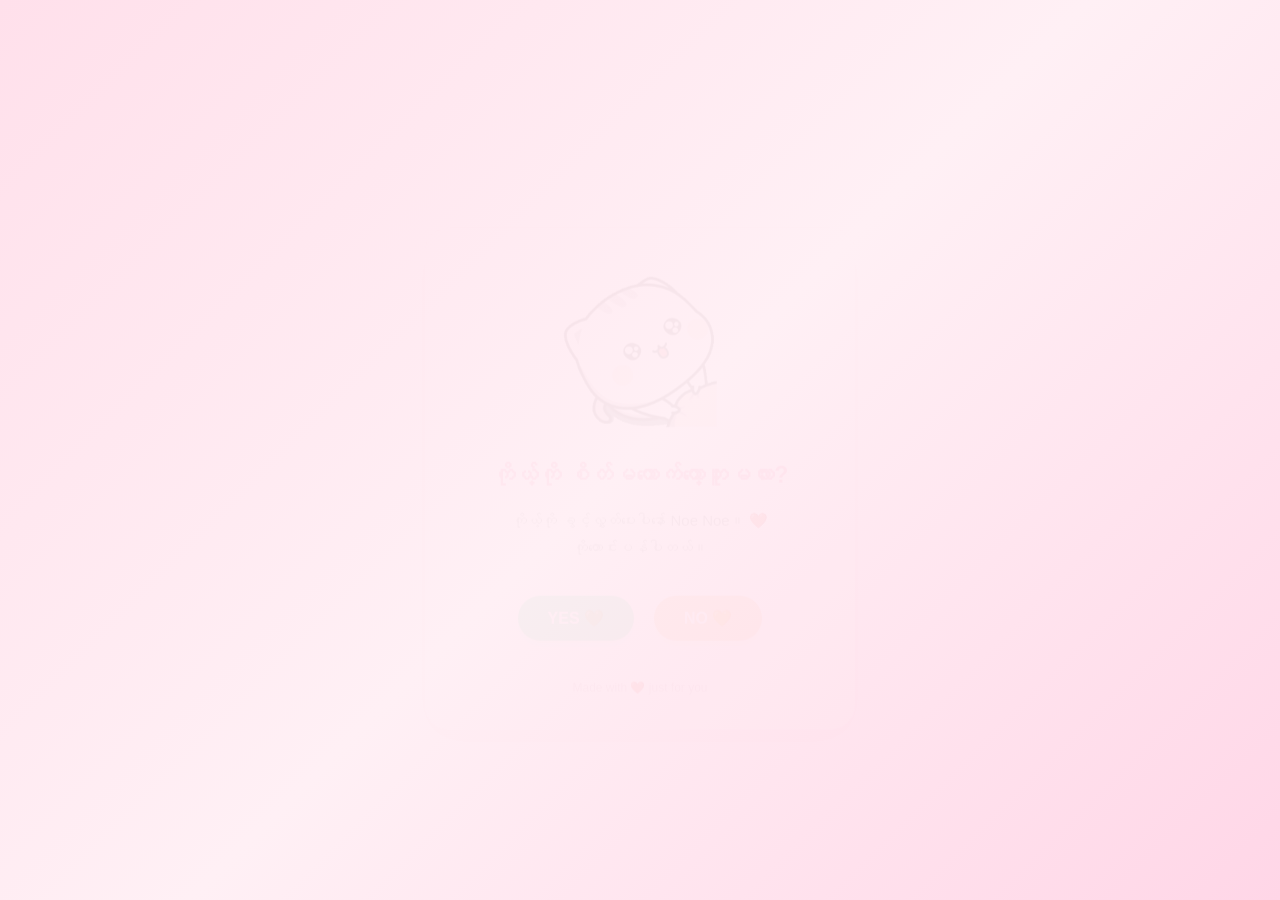
<file: index.html>
<!DOCTYPE html>
<html lang="my">
<head>
    <meta charset="UTF-8">
    <meta http-equiv="refresh" content="0; url=html/index.html">
    <title>Redirecting...</title>
</head>
<body>
    <p>Loading... Please wait.</p>
</body>
</html>
</file>
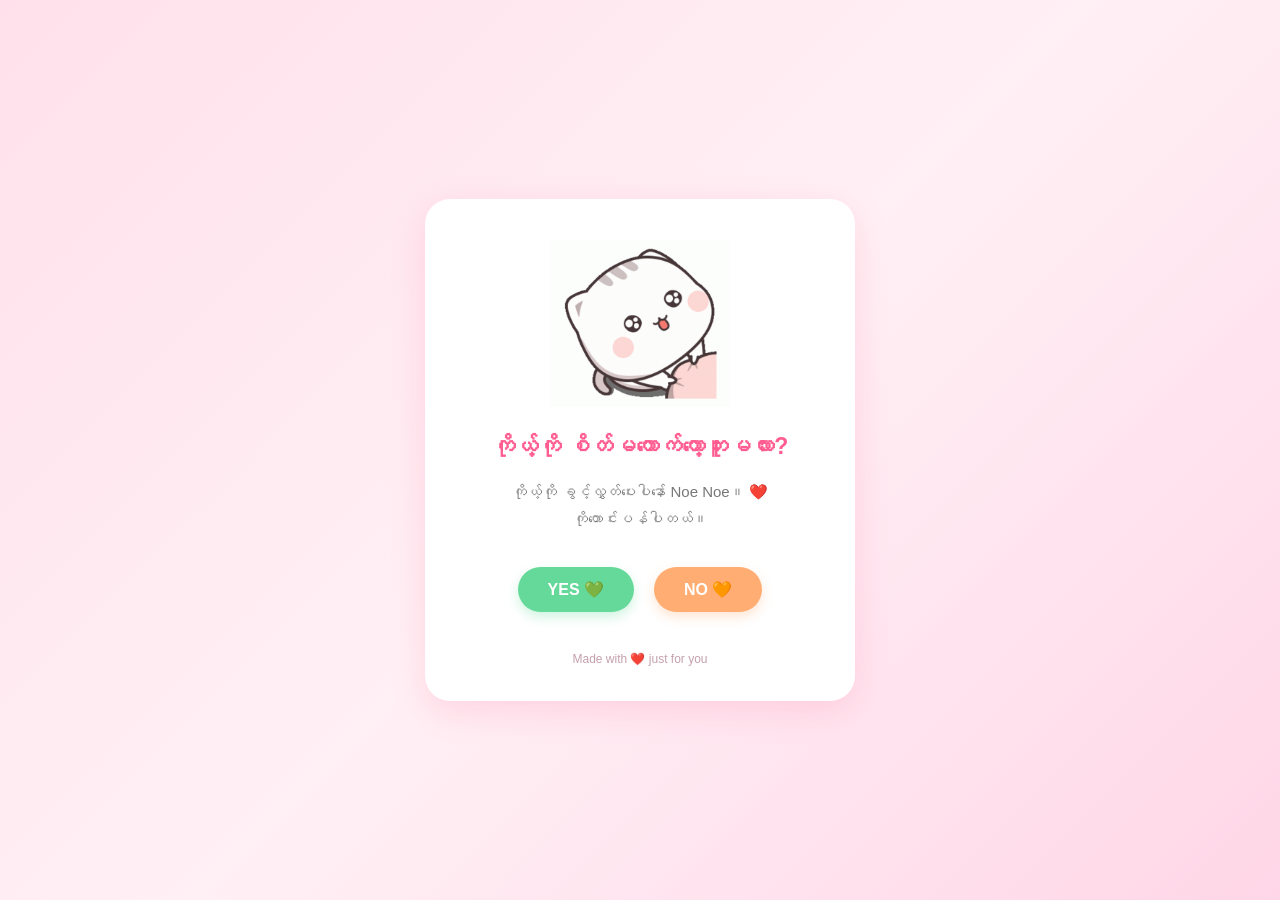
<file: html/index.html>
<!DOCTYPE html>
<html lang="my">
<head>
    <meta charset="UTF-8">
    <meta name="viewport" content="width=device-width, initial-scale=1.0">

    <title>For My Love ❤️</title>

    <link rel="stylesheet" href="../CSS/style.css">
</head>

<body>

    <!-- Floating Hearts -->
    <div class="hearts" id="hearts"></div>

    <!-- Main Card -->
    <main class="card" id="card">

        <!-- Sticker -->
        <div class="sticker-container">
            <img
                src="../images/Cute Adorable Sticker - Cute Adorable Please - Discover & Share GIFs.gif"
                id="sticker"
                alt="Cute Sticker"
            >
        </div>

        <!-- Heading -->
        <h1 id="title">
            ကိုယ့်ကို စိတ်မကောက်တော့ဘူးမလား? 
        </h1>

        <!-- Description -->
        <p id="description">
            ကိုယ့်ကို ခွင့်လွှတ်ပေးပါနော် Noe Noe။ ❤️
            <br>
            ကိုတောင်းပန်ပါတယ်။
        </p>

        <!-- Buttons -->
        <div class="buttons" id="buttons">

            <button class="yes-btn" id="yesBtn">
                YES 💚
            </button>

            <button class="no-btn" id="noBtn">
                NO 🧡
            </button>

        </div>

        <!-- Success Message -->
        <div class="result" id="result">

            <p>
                အများကြီးချစ်တယ်နော်။ ❤️
            </p>

            <div class="love-text">
                I LOVE YOU FOREVER 💗
            </div>

        </div>

        <!-- Footer -->
        <div class="footer">
            Made with ❤️ just for you
        </div>

    </main>

    <script src="../JS/style.js"></script>

</body>
</html>
</file>
<file: CSS/style.css>
/* General Settings */

* {
    margin: 0;
    padding: 0;
    box-sizing: border-box;
}

body {
    min-height: 100vh;
    display: flex;
    justify-content: center;
    align-items: center;

    font-family: Arial, sans-serif;

    background: linear-gradient(
        135deg,
        #ffe0eb,
        #fff0f5,
        #ffd6e7
    );

    overflow: hidden;
    padding: 20px;
}


/* Main Card */

.card {
    position: relative;

    width: 100%;
    max-width: 430px;

    min-height: 450px;

    background: #ffffff;

    border-radius: 25px;

    padding: 35px 25px;

    text-align: center;

    box-shadow: 0 10px 35px rgba(255, 105, 150, 0.2);

    z-index: 2;

    animation: appear 0.8s ease;
}

@keyframes appear {
    from {
        opacity: 0;
        transform: translateY(30px);
    }

    to {
        opacity: 1;
        transform: translateY(0);
    }
}


/* Sticker */

.sticker-container {
    width: 180px;
    height: 180px;

    margin: 0 auto 15px;

    display: flex;
    justify-content: center;
    align-items: center;
}

.sticker-container img {
    width: 100%;
    height: 100%;

    object-fit: contain;

    animation: bounce 2s infinite;
}

@keyframes bounce {
    0%, 100% {
        transform: translateY(0);
    }

    50% {
        transform: translateY(-10px);
    }
}


/* Heading */

h1 {
    color: #ff5c91;

    font-size: 23px;

    margin-bottom: 15px;

    line-height: 1.5;
}


/* Description */

p {
    color: #777;

    font-size: 15px;

    line-height: 1.8;

    margin-bottom: 25px;
}


/* Buttons */

.buttons {
    position: relative;

    min-height: 65px;

    display: flex;
    justify-content: center;
    align-items: center;

    gap: 20px;
}

button {
    border: none;

    padding: 13px 30px;

    border-radius: 30px;

    font-size: 16px;

    font-weight: bold;

    cursor: pointer;

    transition: 0.25s ease;
}


/* YES Button */

.yes-btn {
    background: #65d99a;

    color: white;

    box-shadow: 0 5px 12px rgba(101, 217, 154, 0.3);
}

.yes-btn:hover {
    background: #42c982;

    transform: scale(1.08);
}


/* NO Button */

.no-btn {
    background: #ffad72;

    color: white;

    box-shadow: 0 5px 12px rgba(255, 173, 114, 0.3);

    position: relative;

    z-index: 3;

    white-space: nowrap;
}


/* Result */

.result {
    display: none;

    margin-top: 20px;

    animation: appear 0.7s ease;
}

.result h2 {
    color: #ff5c91;

    font-size: 28px;

    margin-bottom: 12px;
}

.result p {
    color: #ff6699;
}

.love-text {
    color: #ff4f87;

    font-size: 19px;

    font-weight: bold;

    margin-top: 15px;

    animation: pulse 1s infinite;
}

@keyframes pulse {
    0%, 100% {
        transform: scale(1);
    }

    50% {
        transform: scale(1.08);
    }
}


/* Footer */

.footer {
    margin-top: 30px;

    font-size: 12px;

    color: #c4a0ad;
}


/* Floating Hearts */

.hearts {
    position: fixed;

    inset: 0;

    overflow: hidden;

    pointer-events: none;

    z-index: 1;
}

.heart {
    position: absolute;

    top: -30px;

    color: #ff75a7;

    font-size: 20px;

    animation: fall linear forwards;
}

@keyframes fall {
    0% {
        transform: translateY(-30px) rotate(0deg);

        opacity: 1;
    }

    100% {
        transform: translateY(110vh) rotate(360deg);

        opacity: 0;
    }
}


/* Mobile Responsive */

@media (max-width: 480px) {

    .card {
        padding: 30px 18px;

        min-height: 420px;
    }

    .sticker-container {
        width: 150px;
        height: 150px;
    }

    h1 {
        font-size: 20px;
    }

    p {
        font-size: 14px;
    }

    button {
        padding: 12px 25px;

        font-size: 14px;
    }

}
</file>
